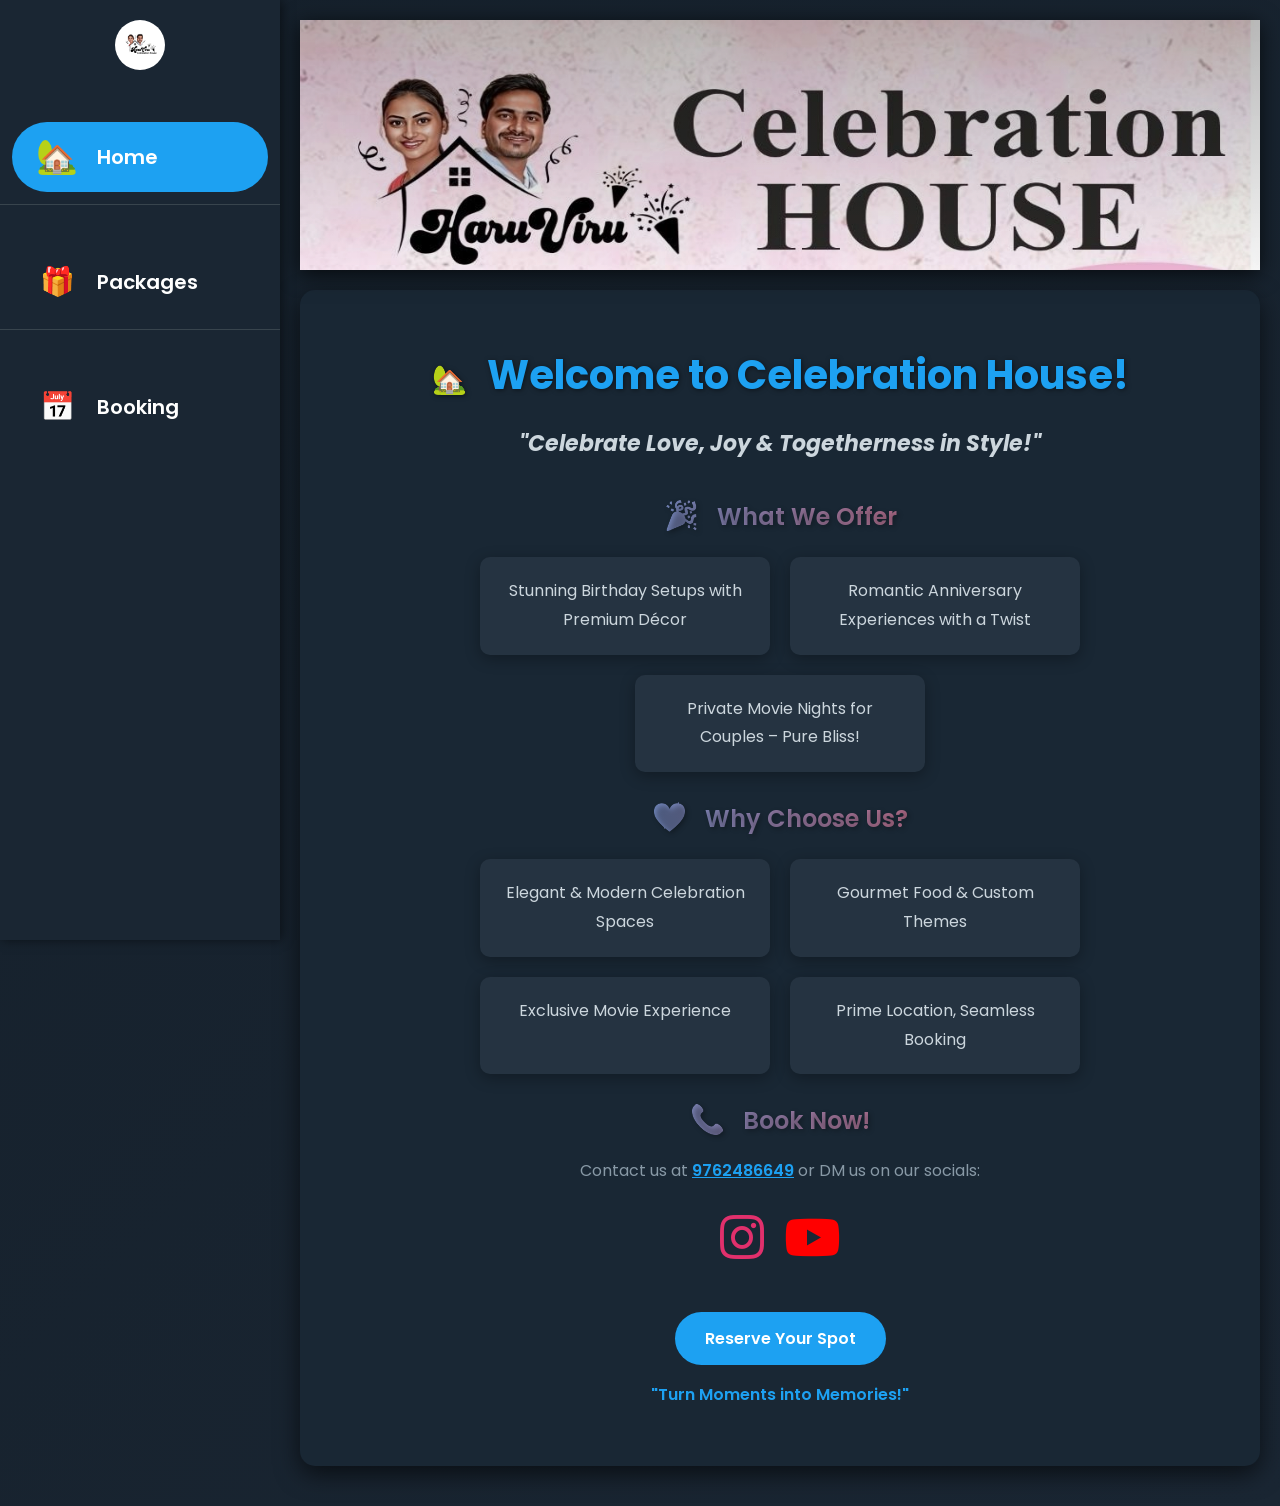
<file: index.html>
<!DOCTYPE html>
<html lang="en">
<head>
    <meta charset="UTF-8">
    <meta name="viewport" content="width=device-width, initial-scale=1.0">
    <title>Celebration House - Home</title>
    <link href="https://fonts.googleapis.com/css2?family=Poppins:wght@400;500;600;700&display=swap" rel="stylesheet">
    <link rel="stylesheet" href="https://cdnjs.cloudflare.com/ajax/libs/font-awesome/5.15.4/css/all.min.css">
    <link rel="stylesheet" href="styles.css">
</head>
<body>
    <!-- Preloader -->
    <div class="preloader">
        <img src="logo.png" alt="Celebration House Logo" class="preloader-logo">
    </div>

    <!-- Hamburger Icon for Mobile -->
    <div class="hamburger-menu">
        <i class="fas fa-bars"></i>
    </div>

    <!-- Twitter-Style Sidebar -->
    <div class="sidebar">
        <div class="sidebar-header">
            <img src="logo.png" alt="Celebration House Logo">
        </div>
        <ul id="sidebarMenu">
            <!-- Populated by script.js -->
        </ul>
        <div id="logoutSection" style="display: none; padding: 20px;">
            <button id="logoutBtn" class="logout-btn">Logout</button>
        </div>
    </div>

    <!-- Main Content -->
    <div class="main-content">
        <div class="header">
            <div class="header-overlay"></div>
        </div>
        <div class="container">
            <div class="section active" role="region" aria-label="Home Section">
                <div class="home-content">
                    <h1 class="animated-title" aria-label="Welcome to Celebration House!"><span class="emoji">🏡</span> Welcome to Celebration House!</h1>
                    <h3 class="animated-tagline">"Celebrate Love, Joy & Togetherness in Style!"</h3>
                    <h4 class="gradient-heading"><span class="emoji">🎉</span> What We Offer</h4>
                    <div class="card-container">
                        <div class="card">
                            <p>Stunning Birthday Setups with Premium Décor</p>
                        </div>
                        <div class="card">
                            <p>Romantic Anniversary Experiences with a Twist</p>
                        </div>
                        <div class="card">
                            <p>Private Movie Nights for Couples – Pure Bliss!</p>
                        </div>
                    </div>
                    <h4 class="gradient-heading"><span class="emoji">💖</span> Why Choose Us?</h4>
                    <div class="card-container">
                        <div class="card">
                            <p>Elegant & Modern Celebration Spaces</p>
                        </div>
                        <div class="card">
                            <p>Gourmet Food & Custom Themes</p>
                        </div>
                        <div class="card">
                            <p>Exclusive Movie Experience</p>
                        </div>
                        <div class="card">
                            <p>Prime Location, Seamless Booking</p>
                        </div>
                    </div>
                    <h4 class="gradient-heading"><span class="emoji">📞</span> Book Now!</h4>
                    <p>Contact us at <a href="tel:9762486649" class="highlight">9762486649</a> or DM us on our socials:</p>
                    <div class="social-links">
                        <a href="https://www.instagram.com/celebration_house_23?igsh=MW5pZ3gxMzB0d3B0ag%3D%3D&utm_source=qr" target="_blank" class="social-icon instagram">
                            <i class="fab fa-instagram"></i>
                        </a>
                        <a href="https://youtube.com/@haru_viru-y5n?si=RdvIDqxsHn__9OC3" target="_blank" class="social-icon youtube">
                            <i class="fab fa-youtube"></i>
                        </a>
                    </div>
                    <a href="booking.html" class="cta pulsating">Reserve Your Spot</a>
                    <p class="highlight">"Turn Moments into Memories!"</p>
                </div>
            </div>
        </div>
    </div>
    <script src="script.js"></script>
    <script>
        // Preloader Script
        window.addEventListener('load', function() {
            document.querySelector('.preloader').style.display = 'none';
        });
    </script>
</body>
</html>
</file>
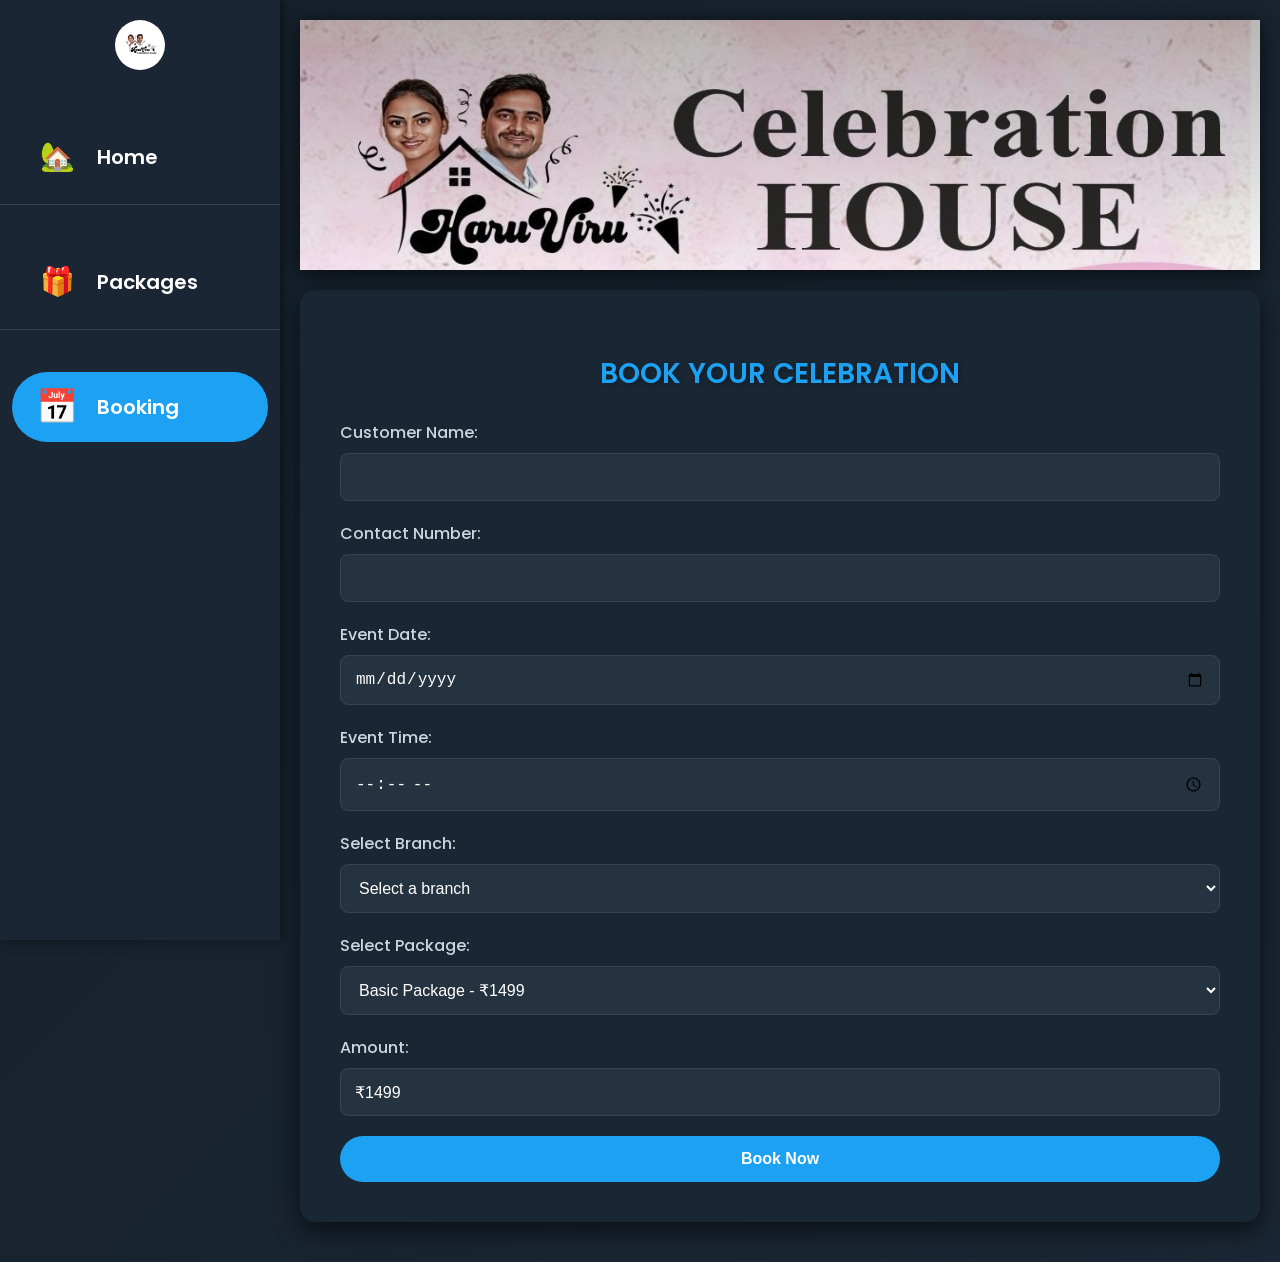
<file: booking.html>
<!DOCTYPE html>
<html lang="en">
<head>
    <meta charset="UTF-8">
    <meta name="viewport" content="width=device-width, initial-scale=1.0">
    <title>Celebration House - Booking</title>
    <link href="https://fonts.googleapis.com/css2?family=Poppins:wght@400;500;600;700&display=swap" rel="stylesheet">
    <link rel="stylesheet" href="https://cdnjs.cloudflare.com/ajax/libs/font-awesome/5.15.4/css/all.min.css">
    <link rel="stylesheet" href="styles.css">
</head>
<body>
    <!-- Hamburger Icon for Mobile -->
    <div class="hamburger-menu">
        <i class="fas fa-bars"></i>
    </div>

    <div class="sidebar">
        <div class="sidebar-header">
            <img src="logo.png" alt="Celebration House Logo">
        </div>
        <ul id="sidebarMenu">
            <!-- Populated by script.js -->
        </ul>
        <div id="logoutSection" style="display: none; padding: 20px;">
            <button id="logoutBtn" class="logout-btn">Logout</button>
        </div>
    </div>
    <div class="main-content">
        <div class="header">
            <div class="header-overlay"></div>
        </div>
        <div class="container">
            <div class="section active">
                <h2>Book Your Celebration</h2>
                <form id="bookingForm">
                    <label for="customerName">Customer Name:</label>
                    <input type="text" id="customerName" name="customerName" required>
                    <label for="contactNumber">Contact Number:</label>
                    <input type="text" id="contactNumber" name="contactNumber" required>
                    <label for="eventDate">Event Date:</label>
                    <input type="date" id="eventDate" name="eventDate" required>
                    <label for="eventTime">Event Time:</label>
                    <input type="time" id="eventTime" name="eventTime" required>
                    <label for="branch">Select Branch:</label>
                    <select id="branch" name="branch" required>
                        <option value="" disabled selected>Select a branch</option>
                        <option value="Shikrapur">Shikrapur</option>
                        <option value="Talegav Dhbhade">Talegav Dhbhade</option>
                    </select>
                    <label for="package">Select Package:</label>
                    <select id="package" name="package" required>
                        <option value="Basic Package" data-price="1499">Basic Package - ₹1499</option>
                        <option value="Standard Package" data-price="2499">Standard Package - ₹2499</option>
                        <option value="Premium Package" data-price="2999">Premium Package - ₹2999</option>
                        <option value="Deluxe Package" data-price="3999">Deluxe Package - ₹3999</option>
                    </select>
                    <label for="amount">Amount:</label>
                    <input type="text" id="amount" name="amount" readonly>
                    <button type="submit">Book Now</button>
                </form>
            </div>
        </div>
    </div>
    <script src="script.js"></script>
</body>
</html>
</file>
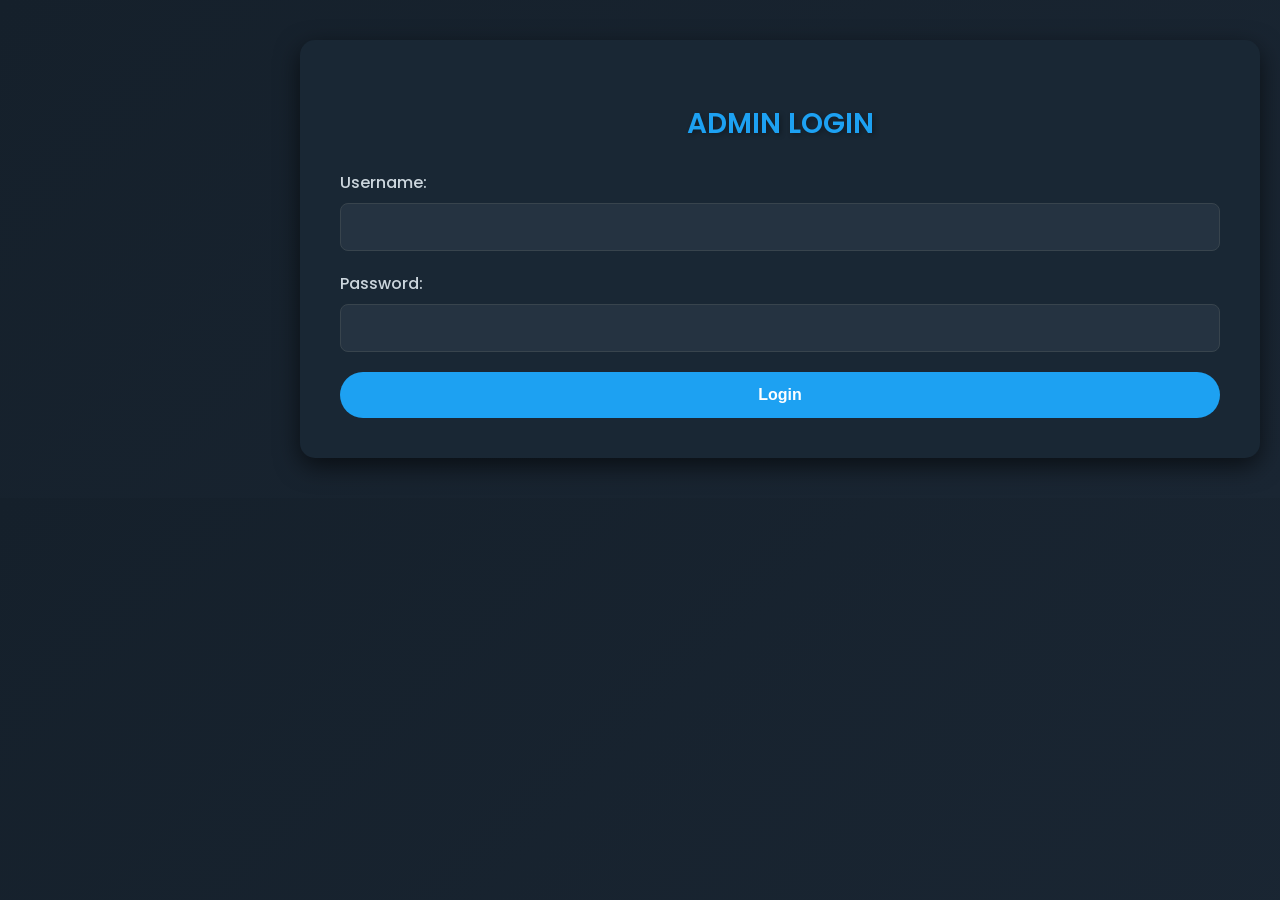
<file: login.html>
<!DOCTYPE html>
<html lang="en">
<head>
    <meta charset="UTF-8">
    <meta name="viewport" content="width=device-width, initial-scale=1.0">
    <title>Celebration House - Admin Login</title>
    <link href="https://fonts.googleapis.com/css2?family=Poppins:wght@400;500;600;700&display=swap" rel="stylesheet">
    <link rel="stylesheet" href="styles.css">
</head>
<body>
    <div class="main-content">
        <div class="container">
            <div class="section active">
                <h2>Admin Login</h2>
                <form id="loginForm">
                    <label for="username">Username:</label>
                    <input type="text" id="username" name="username" required>

                    <label for="password">Password:</label>
                    <input type="password" id="password" name="password" required>

                    <button type="submit">Login</button>
                </form>
            </div>
        </div>
    </div>
    <script src="script.js"></script>
</body>
</html>
</file>
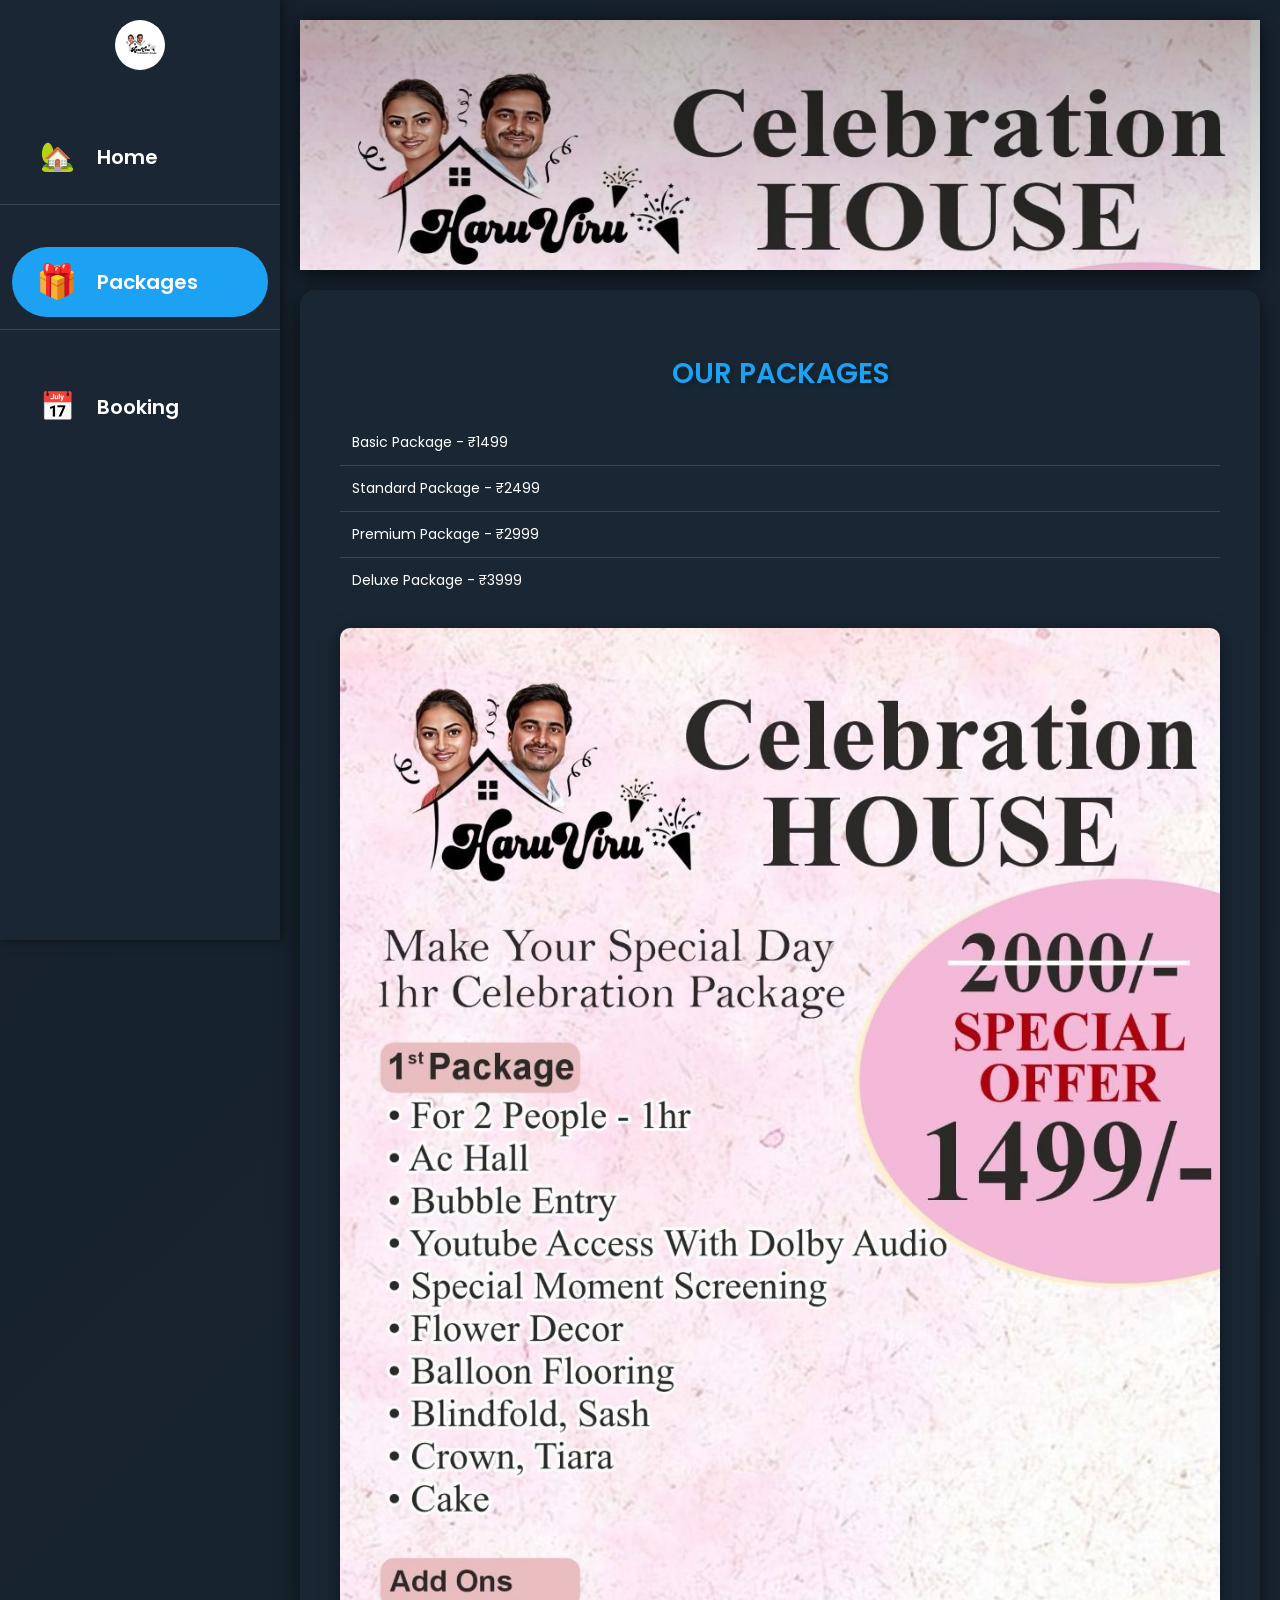
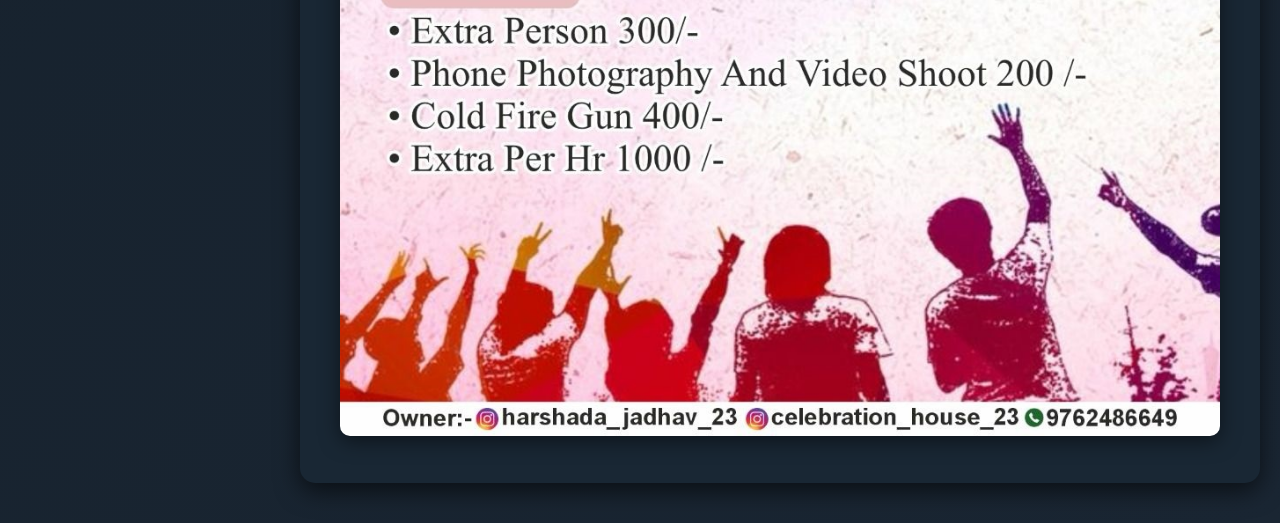
<file: packages.html>
<!DOCTYPE html>
<html lang="en">
<head>
    <meta charset="UTF-8">
    <meta name="viewport" content="width=device-width, initial-scale=1.0">
    <title>Celebration House - Packages</title>
    <link href="https://fonts.googleapis.com/css2?family=Poppins:wght@400;500;600;700&display=swap" rel="stylesheet">
    <link rel="stylesheet" href="https://cdnjs.cloudflare.com/ajax/libs/font-awesome/5.15.4/css/all.min.css">
    <link rel="stylesheet" href="styles.css">
</head>
<body>
    <!-- Hamburger Icon for Mobile -->
    <div class="hamburger-menu">
        <i class="fas fa-bars"></i>
    </div>

    <div class="sidebar">
        <div class="sidebar-header">
            <img src="logo.png" alt="Celebration House Logo">
        </div>
        <ul id="sidebarMenu">
            <!-- Populated by script.js -->
        </ul>
        <div id="logoutSection" style="display: none; padding: 20px;">
            <button id="logoutBtn" class="logout-btn">Logout</button>
        </div>
    </div>
    <div class="main-content">
        <div class="header">
            <div class="header-overlay"></div>
        </div>
        <div class="container">
            <div class="section active">
                <h2>Our Packages</h2>
                <ul id="packageList">
                    <li data-image="basic_package.jpg" data-price="1499">Basic Package - ₹1499</li>
                    <li data-image="standard_package.jpg" data-price="2499">Standard Package - ₹2499</li>
                    <li data-image="premium_package.jpg" data-price="2999">Premium Package - ₹2999</li>
                    <li data-image="deluxe_package.jpg" data-price="3999">Deluxe Package - ₹3999</li>
                </ul>
                <div id="packageImage">
                    <img src="basic_package.jpg" alt="Package Image">
                </div>
            </div>
        </div>
    </div>
    <script src="script.js"></script>
</body>
</html>
</file>
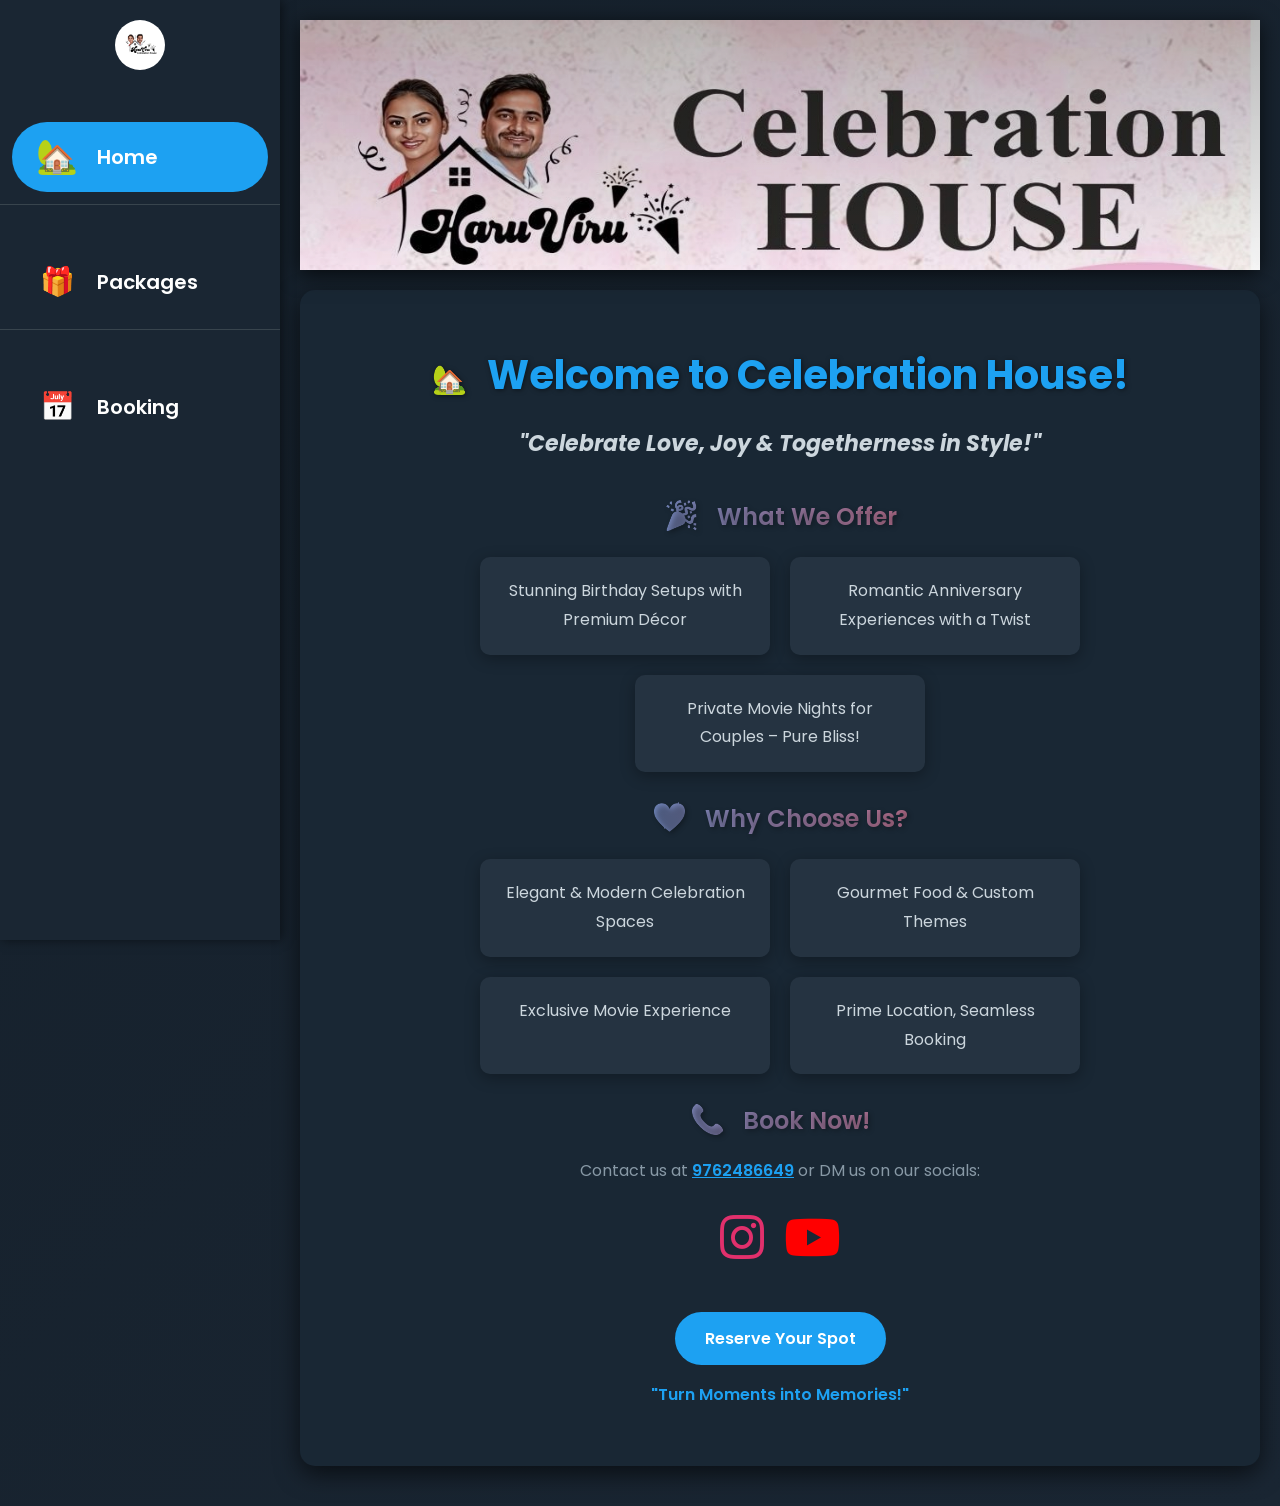
<file: profile.html>
<!DOCTYPE html>
<html lang="en">
<head>
    <meta charset="UTF-8">
    <meta name="viewport" content="width=device-width, initial-scale=1.0">
    <title>Celebration House - Profile</title>
    <link href="https://fonts.googleapis.com/css2?family=Poppins:wght@400;500;600;700&display=swap" rel="stylesheet">
    <link rel="stylesheet" href="https://cdnjs.cloudflare.com/ajax/libs/font-awesome/5.15.4/css/all.min.css">
    <link rel="stylesheet" href="styles.css">
</head>
<body>
    <!-- Hamburger Icon for Mobile -->
    <div class="hamburger-menu">
        <i class="fas fa-bars"></i>
    </div>

    <div class="sidebar">
        <div class="sidebar-header">
            <img src="logo.png" alt="Celebration House Logo">
        </div>
        <ul id="sidebarMenu">
            <!-- Populated by script.js -->
        </ul>
        <div id="logoutSection" style="display: none; padding: 20px;">
            <button id="logoutBtn" class="logout-btn">Logout</button>
        </div>
    </div>
    <div class="main-content">
        <div class="header">
            <div class="header-overlay"></div>
        </div>
        <div class="container">
            <div class="section active">
                <h2>Customer Profiles</h2>
                <button id="toggleCustomers">Show/Hide Customers</button>
                <div id="customerList"></div>
            </div>
        </div>
    </div>
    <script src="script.js"></script>
</body>
</html>
</file>
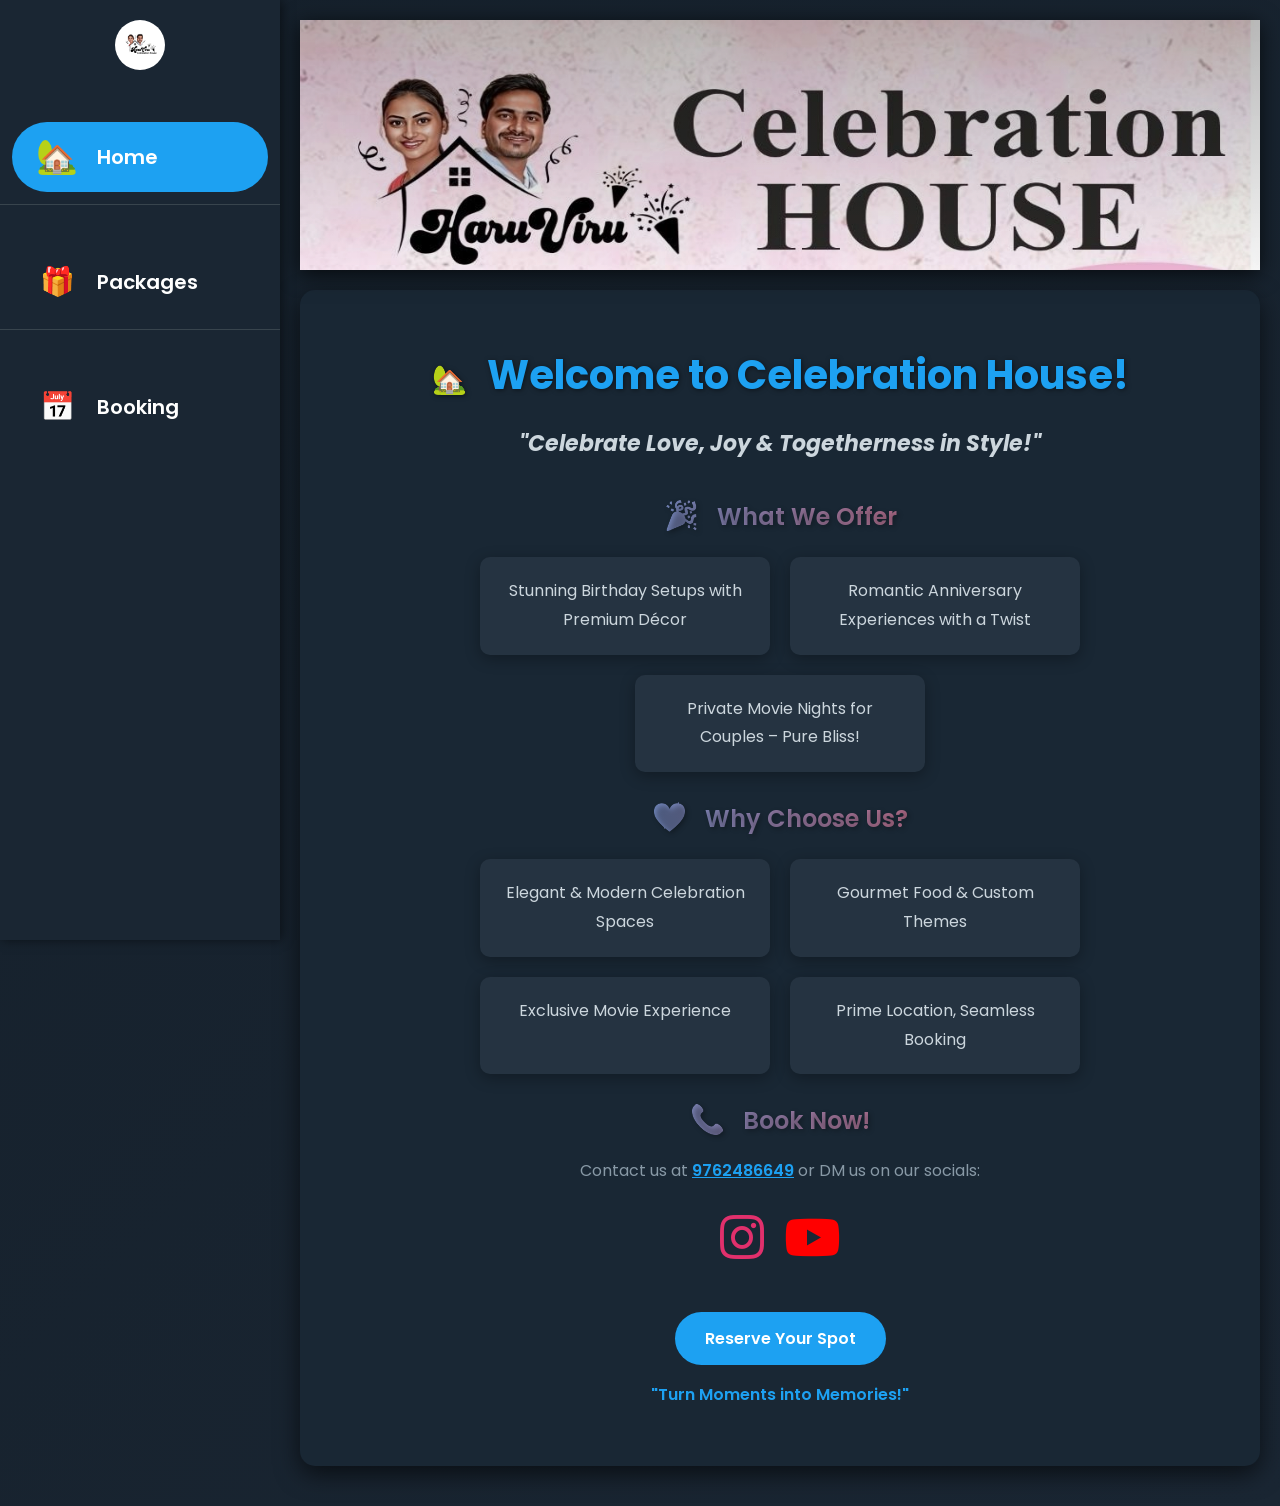
<file: sales.html>
<!DOCTYPE html>
<html lang="en">
<head>
    <meta charset="UTF-8">
    <meta name="viewport" content="width=device-width, initial-scale=1.0">
    <title>Celebration House - Sales</title>
    <link href="https://fonts.googleapis.com/css2?family=Poppins:wght@400;500;600;700&display=swap" rel="stylesheet">
    <link rel="stylesheet" href="https://cdnjs.cloudflare.com/ajax/libs/font-awesome/5.15.4/css/all.min.css">
    <link rel="stylesheet" href="styles.css">
</head>
<body>
    <!-- Hamburger Icon for Mobile -->
    <div class="hamburger-menu">
        <i class="fas fa-bars"></i>
    </div>

    <div class="sidebar">
        <div class="sidebar-header">
            <img src="logo.png" alt="Celebration House Logo">
        </div>
        <ul id="sidebarMenu">
            <!-- Populated by script.js -->
        </ul>
        <div id="logoutSection" style="display: none; padding: 20px;">
            <button id="logoutBtn" class="logout-btn">Logout</button>
        </div>
    </div>
    <div class="main-content">
        <div class="header">
            <div class="header-overlay"></div>
        </div>
        <div class="container">
            <div class="section active">
                <h2>Sales Details</h2>
                <div id="filterSection">
                    <label for="filterDate">Filter by Date:</label>
                    <input type="date" id="filterDate">
                    <label for="filterBranch">Filter by Branch:</label>
                    <select id="filterBranch" name="filterBranch">
                        <option value="">All Branches</option>
                        <option value="Shikrapur">Shikrapur</option>
                        <option value="Wagholi">Wagholi</option>
                    </select>
                </div>
                <div id="salesDetails"></div>
                <div id="totalAmount"></div>
            </div>
        </div>
    </div>
    <script src="script.js"></script>
</body>
</html>
</file>
<file: styles.css>
body {
    font-family: 'Poppins', sans-serif;
    background: linear-gradient(135deg, #15202b, #1a2633); /* Gradient background */
    margin: 0;
    padding: 0;
    color: #ffffff;
    display: flex;
    overflow-x: hidden;
}

/* Preloader Styling */
.preloader {
    position: fixed;
    top: 0;
    left: 0;
    width: 100%;
    height: 100%;
    background: #15202b;
    display: flex;
    justify-content: center;
    align-items: center;
    z-index: 9999;
    transition: opacity 0.5s ease;
}

.preloader-logo {
    width: 80px;
    height: 80px;
    animation: spin 2s infinite linear;
}

@keyframes spin {
    0% { transform: rotate(0deg); }
    100% { transform: rotate(360deg); }
}

/* Hamburger Icon Styling */
.hamburger-menu {
    display: none;
    position: fixed;
    top: 15px;
    left: 15px;
    z-index: 1100;
    cursor: pointer;
    font-size: 24px;
    color: #ffffff;
    background: #1da1f2;
    padding: 10px;
    border-radius: 5px;
}

.sidebar {
    width: 280px;
    background-color: #1a2633;
    height: 100vh;
    position: fixed;
    top: 0;
    left: 0;
    padding: 20px 0;
    color: #ffffff;
    z-index: 1000;
    box-shadow: 2px 0 10px rgba(0, 0, 0, 0.5);
    transition: transform 0.3s ease;
}

.sidebar-header {
    display: flex;
    flex-direction: column;
    align-items: center;
    margin-bottom: 40px;
    width: 100%;
}

.sidebar-header img {
    width: 50px;
    height: 50px;
    border-radius: 50%;
    object-fit: contain;
    transition: transform 0.3s ease;
}

.sidebar-header img:hover {
    transform: scale(1.1);
}

.sidebar ul {
    list-style: none;
    padding: 0;
}

.sidebar li {
    margin: 30px 0;
}

.sidebar a {
    color: #ffffff;
    text-decoration: none;
    font-size: 20px;
    font-weight: 600;
    display: flex;
    align-items: center;
    padding: 14px 20px;
    border-radius: 50px;
    transition: all 0.3s ease;
}

.sidebar a:hover, .sidebar a.active {
    background-color: #1da1f2;
    color: #ffffff;
}

.sidebar .icon {
    font-size: 28px;
    width: 50px;
    text-align: center;
    transition: transform 0.3s ease;
}

.sidebar a:hover .icon, .sidebar a.active .icon {
    transform: scale(1.2);
}

.sidebar .text {
    margin-left: 15px;
}

.main-content {
    margin-left: 280px;
    flex-grow: 1;
    padding: 20px;
    transition: margin-left 0.3s ease;
}

.header {
    position: relative;
    width: 100%;
    height: 250px;
    background-image: url('header_image.jpg');
    background-size: 100% 100%;
    background-repeat: no-repeat;
    background-position: center;
    z-index: 1;
    box-shadow: 0 4px 20px rgba(0, 0, 0, 0.7);
    filter: brightness(1.2);
    background-color: #253341;
}

.header-overlay {
    position: absolute;
    top: 0;
    left: 0;
    width: 100%;
    height: 100%;
    background: linear-gradient(to bottom, rgba(0, 0, 0, 0.4), rgba(0, 0, 0, 0.2));
    z-index: 2;
    animation: gradientMove 5s infinite alternate;
}

@keyframes gradientMove {
    0% { background: linear-gradient(to bottom, rgba(0, 0, 0, 0.4), rgba(0, 0, 0, 0.2)); }
    100% { background: linear-gradient(to bottom, rgba(0, 0, 0, 0.2), rgba(0, 0, 0, 0.4)); }
}

.container {
    max-width: 1000px;
    margin: 20px auto;
    background-color: #192734;
    border-radius: 15px;
    box-shadow: 0 8px 25px rgba(0, 0, 0, 0.6);
    overflow: hidden;
}

.section {
    padding: 40px;
    display: none;
}

.section.active {
    display: block;
}

h2 {
    text-align: center;
    color: #1da1f2;
    margin-bottom: 25px;
    font-size: 28px;
    font-weight: 600;
    text-transform: uppercase;
    text-shadow: 2px 2px 5px rgba(0, 0, 0, 0.3);
}

label {
    font-weight: 500;
    margin-bottom: 8px;
    display: block;
    color: #ccd6dd;
}

input, select {
    width: 100%;
    padding: 14px;
    margin-bottom: 20px;
    border: 1px solid #38444d;
    border-radius: 8px;
    font-size: 16px;
    background-color: #253341;
    color: #ffffff;
    box-sizing: border-box;
    transition: border-color 0.3s ease, box-shadow 0.3s ease;
}

input:focus, select:focus {
    border-color: #1da1f2;
    box-shadow: 0 0 8px rgba(29, 161, 242, 0.5);
    outline: none;
}

button {
    background-color: #1da1f2;
    color: #ffffff;
    padding: 14px;
    border: none;
    border-radius: 50px;
    width: 100%;
    cursor: pointer;
    font-size: 16px;
    font-weight: 600;
    transition: background-color 0.3s ease, transform 0.2s ease;
}

button:hover {
    background-color: #0d8ecf;
    transform: translateY(-2px);
}

#customerList, #salesDetails {
    margin: 20px 0;
    padding: 20px;
    background-color: #253341;
    border-radius: 10px;
}

#customerList {
    display: none;
}

#filterSection {
    margin: 20px 0;
    text-align: center;
}

#toggleCustomers {
    background-color: #1da1f2;
    margin: 20px 0 0;
}

#toggleCustomers:hover {
    background-color: #0d8ecf;
}

ul {
    list-style: none;
    padding: 0;
}

li {
    padding: 12px;
    border-bottom: 1px solid #38444d;
    font-size: 14px;
    cursor: pointer;
    transition: background-color 0.3s ease;
}

li:hover {
    background-color: #1a2633;
}

li:last-child {
    border-bottom: none;
}

#totalAmount {
    font-weight: 600;
    color: #00ff99;
    margin-top: 15px;
}

#packageImage, #customerProfile {
    margin-top: 25px;
    text-align: center;
}

#packageImage img {
    max-width: 100%;
    height: auto;
    border-radius: 10px;
    box-shadow: 0 5px 20px rgba(0, 0, 0, 0.5);
}

.home-content {
    text-align: center;
}

.home-content h1 {
    font-size: 40px;
    color: #1da1f2;
    margin: 15px 0;
    font-weight: 700;
    text-shadow: 1px 1px 5px rgba(0, 0, 0, 0.5);
    animation: fadeIn 1s ease-in-out;
}

@keyframes fadeIn {
    0% { opacity: 0; transform: translateY(-20px); }
    100% { opacity: 1; transform: translateY(0); }
}

.home-content h3 {
    font-size: 22px;
    color: #ccd6dd;
    font-style: italic;
    margin-bottom: 35px;
    animation: slideIn 1s ease-in-out 0.3s;
    animation-fill-mode: both;
}

@keyframes slideIn {
    0% { opacity: 0; transform: translateX(-50px); }
    100% { opacity: 1; transform: translateX(0); }
}

.home-content h4 {
    font-size: 24px;
    color: #ffffff;
    margin: 25px 0 15px;
    font-weight: 600;
}

.gradient-heading {
    background: linear-gradient(90deg, #1da1f2, #ff4d4d);
    -webkit-background-clip: text;
    -webkit-text-fill-color: transparent;
    text-shadow: 2px 2px 5px rgba(0, 0, 0, 0.3);
}

.home-content p {
    font-size: 16px;
    color: #8899a6;
    line-height: 1.8;
}

.home-content .highlight {
    color: #1da1f2;
    font-weight: 600;
}

.home-content .emoji {
    font-size: 28px;
    margin-right: 12px;
}

.home-content .cta {
    display: inline-block;
    background-color: #1da1f2;
    color: #ffffff;
    padding: 14px 30px;
    border-radius: 50px;
    text-decoration: none;
    margin-top: 25px;
    font-weight: 600;
    transition: all 0.3s ease;
}

.home-content .cta:hover {
    background-color: #0d8ecf;
    transform: translateY(-3px);
    box-shadow: 0 0 15px rgba(29, 161, 242, 0.7);
}

.pulsating {
    animation: pulse 2s infinite;
}

@keyframes pulse {
    0% { box-shadow: 0 0 0 0 rgba(29, 161, 242, 0.7); }
    70% { box-shadow: 0 0 0 20px rgba(29, 161, 242, 0); }
    100% { box-shadow: 0 0 0 0 rgba(29, 161, 242, 0); }
}

.card-container {
    display: flex;
    flex-wrap: wrap;
    justify-content: center;
    gap: 20px;
    margin: 20px 0;
}

.card {
    background-color: #253341;
    padding: 20px;
    border-radius: 10px;
    width: 250px;
    text-align: center;
    transition: transform 0.3s ease, box-shadow 0.3s ease;
    box-shadow: 0 4px 15px rgba(0, 0, 0, 0.3);
}

.card:hover {
    transform: scale(1.05);
    box-shadow: 0 8px 20px rgba(29, 161, 242, 0.5);
}

.card p {
    margin: 0;
    font-size: 16px;
    color: #ccd6dd;
}

.customer-profile {
    background-color: #253341;
    padding: 15px;
    margin-bottom: 15px;
    border-radius: 10px;
    box-shadow: 0 4px 15px rgba(0, 0, 0, 0.3);
}

.delete-btn {
    background-color: #ff4d4d;
    color: #ffffff;
    padding: 8px 16px;
    border: none;
    border-radius: 50px;
    cursor: pointer;
    font-size: 14px;
    font-weight: 600;
    transition: background-color 0.3s ease, transform 0.2s ease;
}

.delete-btn:hover {
    background-color: #cc0000;
    transform: translateY(-2px);
}

.sales-entry {
    background-color: #253341;
    padding: 15px;
    margin-bottom: 20px;
    border-radius: 10px;
    box-shadow: 0 4px 15px rgba(0, 0, 0, 0.3);
}

.separator {
    border: 0;
    height: 1px;
    background: #38444d;
    margin: 15px 0;
}

.logout-btn {
    background-color: #ff4d4d;
    color: #ffffff;
    padding: 2px;
    border: none;
    border-radius: 40px;
    width: 30%;
    cursor: pointer;
    font-size: 12px;
    font-weight: 600;
    transition: background-color 0.3s ease, transform 0.2s ease;
}

.logout-btn:hover {
    background-color: #cc0000;
    transform: translateY(-2px);
}

/* Social Media Links Styling */
.social-links {
    margin: 10px 0;
    display: flex;
    justify-content: center;
    gap: 20px;
}

.social-icon {
    font-size: 50px;
    transition: transform 0.3s ease, color 0.3s ease;
}

.social-icon.instagram {
    color: #E1306C;
}

.social-icon.instagram:hover {
    color: #C13584;
    transform: scale(1.2) rotate(10deg);
    box-shadow: 0 0 15px rgba(225, 48, 108, 0.7);
}

.social-icon.youtube {
    color: #FF0000;
}

.social-icon.youtube:hover {
    color: #FF3333;
    transform: scale(1.2) rotate(10deg);
    box-shadow: 0 0 15px rgba(255, 51, 51, 0.7);
}

/* Mobile Responsiveness */
@media (max-width: 768px) {
    .hamburger-menu {
        display: block;
    }

    .sidebar {
        width: 70%;
        transform: translateX(-100%);
    }

    .sidebar.active {
        transform: translateX(0);
    }

    .main-content {
        margin-left: 0;
        padding: 10px;
    }

    .header {
        height: 150px;
        background-size: 100% 100%;
        background-position: center;
    }

    .container {
        margin: 10px;
        padding: 20px;
    }

    .home-content h1 {
        font-size: 28px;
    }

    .home-content h3 {
        font-size: 18px;
    }

    .home-content h4 {
        font-size: 20px;
    }

    .home-content p {
        font-size: 14px;
    }

    .home-content .cta {
        padding: 12px 20px;
        font-size: 14px;
    }

    input, select, button {
        padding: 12px;
        font-size: 14px;
    }

    h2 {
        font-size: 24px;
    }

    .sidebar a {
        font-size: 18px;
    }

    .sidebar .icon {
        font-size: 24px;
    }

    .social-icon {
        font-size: 40px;
    }

    .card {
        width: 100%;
    }
}

/* Hide Hamburger Menu on Desktop */
@media (min-width: 769px) {
    .hamburger-menu {
        display: none;
    }
}
</file>
